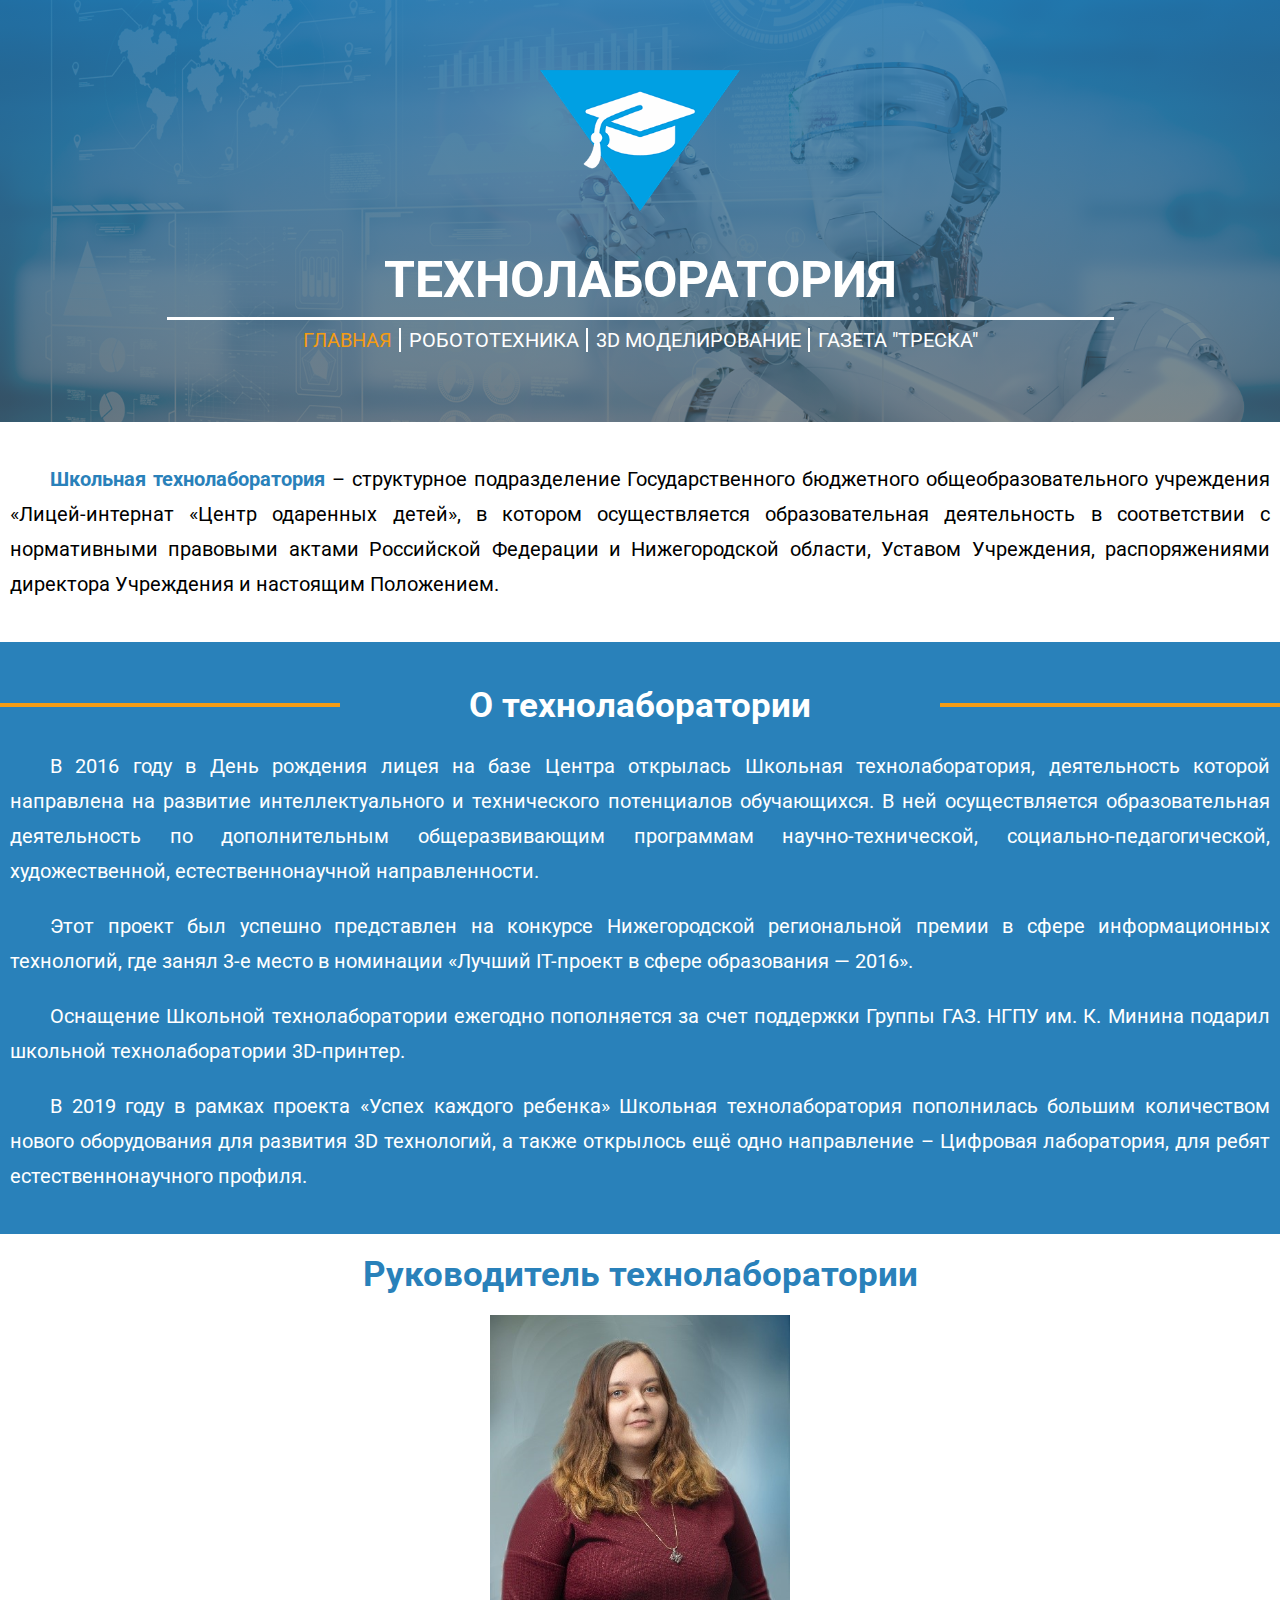
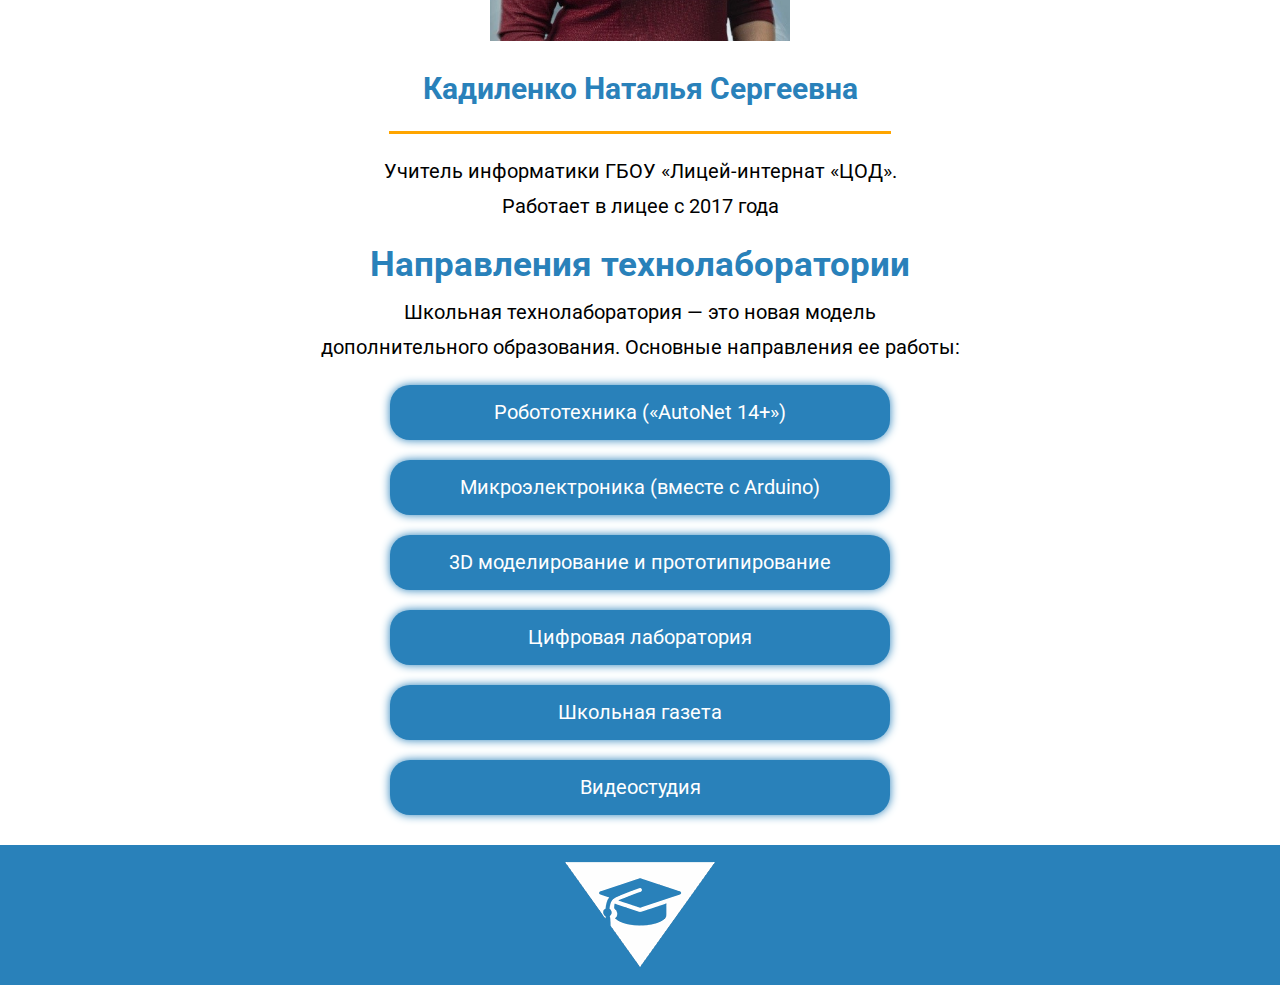
<file: index.html>
<!DOCTYPE html>
<html lang="rus">

<head>
    <meta charset="UTF-8">
    <meta name="viewport" content="width=device-width, initial-scale=1.0">
    <title>Главная</title>
    <link rel="stylesheet" href="CSS/home.css">
    <link href="https://fonts.googleapis.com/css2?family=Roboto:wght@400;700&display=swap" rel="stylesheet">
</head>

<body>
    <header>
        <div class="container">
            <div class="header_container">
                <div class="logo"></div>
                <h1>Технолаборатория</h1>
                <hr width="945" size="3" color="white">
                <a href="index.html" class="link_1">Главная</span></a>
                <a href="robotics.html" class="link link_2">Робототехника</span></a>
                <a href="modeling.html" class="link">3D моделирование</span></a>
                <a href="newspaper.html" class="link_5">Газета "Треска"</span></a>
            </div>
        </div>
    </header>
    <main>
        <div class="container">
            <div class="main_container">
                <p><span>Школьная технолаборатория</span> – структурное подразделение Государственного бюджетного общеобразовательного учреждения «Лицей-интернат «Центр одаренных детей», в котором осуществляется образовательная деятельность в соответствии
                    с нормативными правовыми актами Российской Федерации и Нижегородской области, Уставом Учреждения, распоряжениями директора Учреждения и настоящим Положением.</p>
            </div>
        </div>
    </main>
    <div class="information">
        <div class="container">
            <div class="information_container">
                <h1>О технолаборатории</h1>
                <p>В 2016 году в День рождения лицея на базе Центра открылась Школьная технолаборатория, деятельность которой направлена на развитие интеллектуального и технического потенциалов обучающихся. В ней осуществляется образовательная деятельность
                    по дополнительным общеразвивающим программам научно-технической, социально-педагогической, художественной, естественнонаучной направленности.</p>
                <p>Этот проект был успешно представлен на конкурсе Нижегородской региональной премии в сфере информационных технологий, где занял 3-е место в номинации «Лучший IT-проект в сфере образования — 2016».</p>
                <p>Оснащение Школьной технолаборатории ежегодно пополняется за счет поддержки Группы ГАЗ. НГПУ им. К. Минина подарил школьной технолаборатории 3D-принтер. </p>
                <p>В 2019 году в рамках проекта «Успех каждого ребенка» Школьная технолаборатория пополнилась большим количеством нового оборудования для развития 3D технологий, а также открылось ещё одно направление – Цифровая лаборатория, для ребят естественнонаучного
                    профиля.
                </p>
            </div>
        </div>
    </div>
    <div class="information_2">
        <div class="container">
            <div class="information_container_2">
                <div class="lead">
                    <h1>Руководитель технолаборатории</h1>
                    <div class="leader">
                        <img src="img/Руководитель.jpg" width="300">
                        <h2>Кадиленко Наталья Сергеевна </h2>
                        <hr width="500" size="3" color="orange">
                        <p><span>Учитель информатики ГБОУ «Лицей-интернат «ЦОД».</span><br> Работает в лицее с 2017 года</p>
                    </div>
                </div>
                <div class="directions">
                    <h1>Направления технолаборатории</h1>
                    <p>Школьная технолаборатория — это новая модель<br> дополнительного образования. Основные направления ее работы:</p>
                    <div class="direction">Робототехника («AutoNet 14+»)</div>
                    <div class="direction">Микроэлектроника (вместе с Arduino)</div>
                    <div class="direction">3D моделирование и прототипирование</div>
                    <div class="direction">Цифровая лаборатория</div>
                    <div class="direction">Школьная газета</div>
                    <div class="direction">Видеостудия</div>
                </div>
            </div>
        </div>
    </div>
    <footer>
        <div class="container">
            <div class="footer_container">
                <div class="logo_2"></div>
            </div>
        </div>
    </footer>
    <script src="JS/script.js"></script>
</body>

</html>
</file>
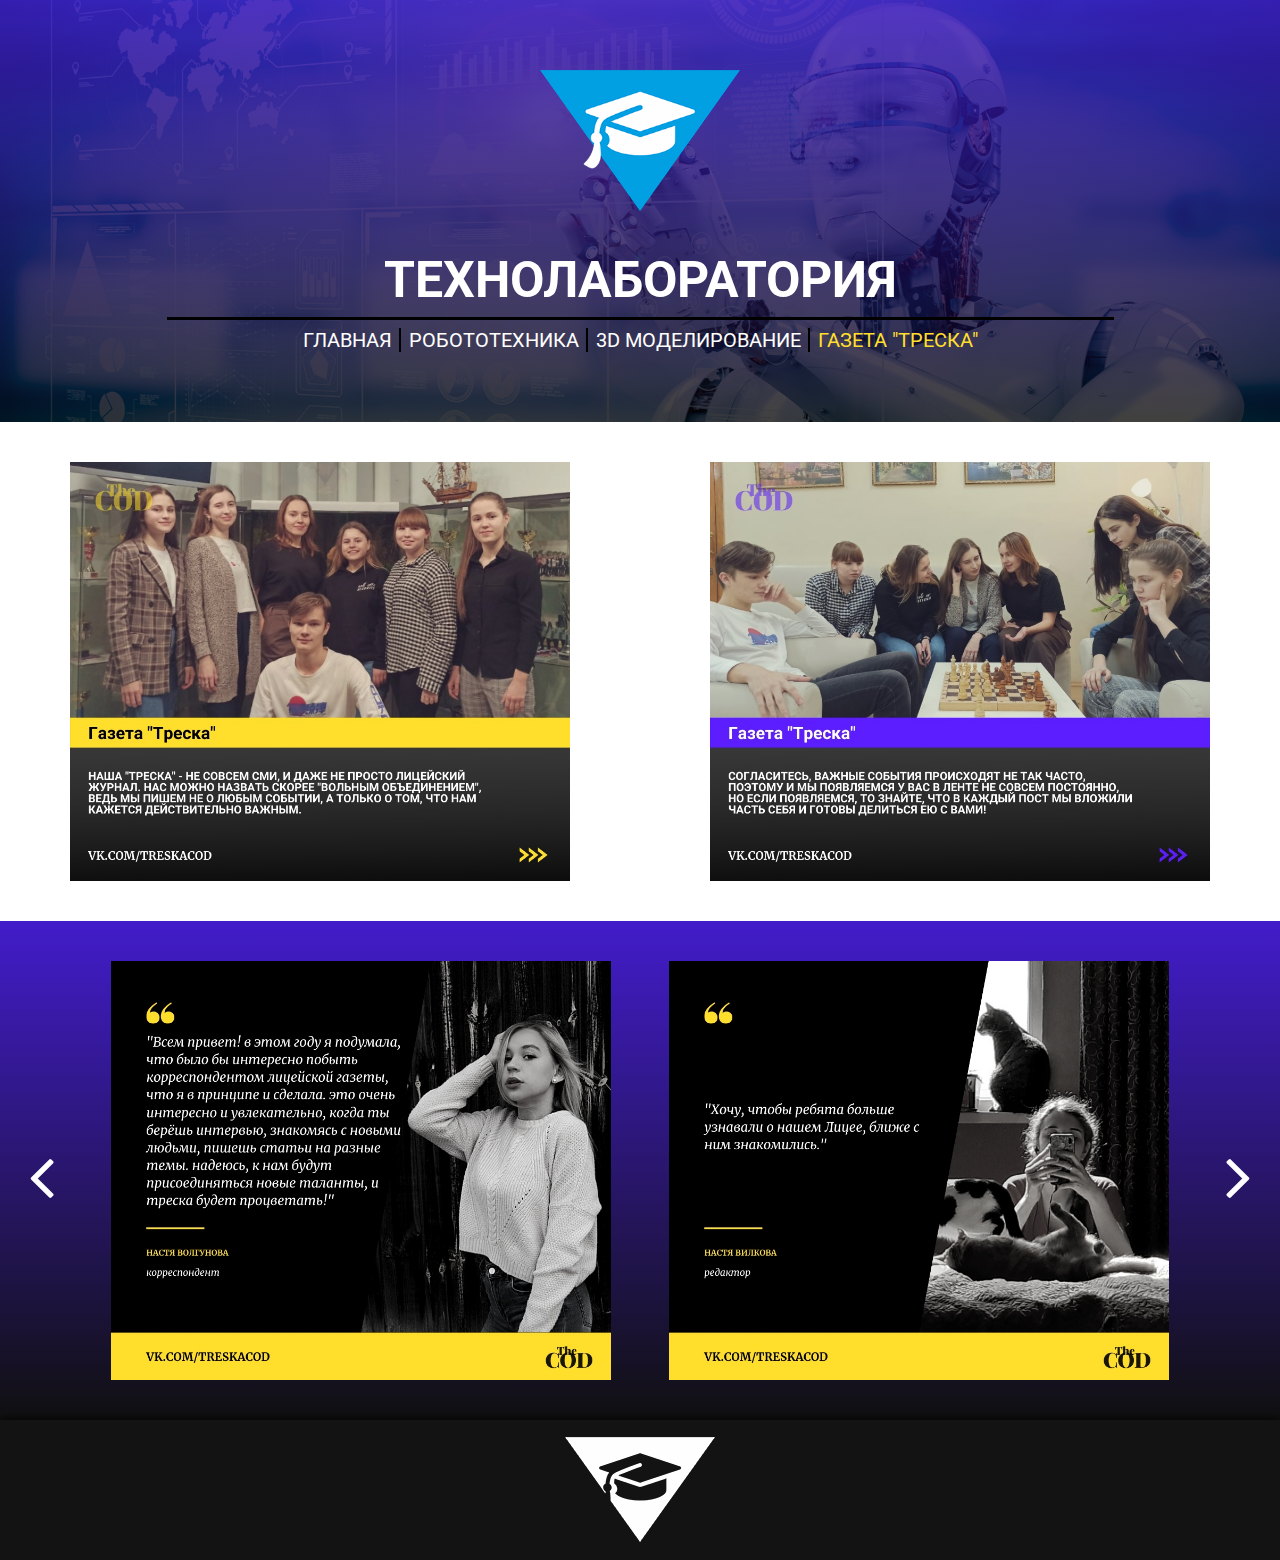
<file: newspaper.html>
<!DOCTYPE html>
<html lang="rus">

<head>
    <meta charset="UTF-8">
    <meta name="viewport" content="width=device-width, initial-scale=1.0">
    <title>Школьная газета</title>
    <link rel="stylesheet" href="CSS/newspaper.css">
    <link href="https://fonts.googleapis.com/css2?family=Roboto:wght@400;700&display=swap" rel="stylesheet">
    <link href="https://maxcdn.bootstrapcdn.com/font-awesome/4.2.0/css/font-awesome.min.css" rel="stylesheet">
    <meta name="viewport" content="width=device-width, initial-scale=1">
</head>

<body>
    <header>
        <div class="container">
            <div class="header_container">
                <div class="logo"></div>
                <h1>Технолаборатория</h1>
                <hr width="945" size="3" color="black">
                <a href="index.html" class="link">Главная</span></a>
                <a href="robotics.html" class="link link_2">Робототехника</span></a>
                <a href="modeling.html" class="link">3D моделирование</span></a>
                <a href="newspaper.html" class="link_5">Газета "Треска"</span></a>
            </div>
        </div>
    </header>
    <div class="about_news">
        <div class="container">
            <div class="about_news_container">
                <img src="img/gazeta_15.jpg" width="500">
                <img src="img/gazeta_16.jpg" width="500">
            </div>
        </div>
    </div>
    <main class="two">
        <div class="container">
            <div class="main_container one_part">
                <i class="fa fa-angle-left left_1" aria-hidden="true"></i>
                <img src="img/gazeta_5.jpg" width="500">
                <img src="img/gazeta_6.jpg" width="500">
                <i class="fa fa-angle-right right_1" aria-hidden="true"></i>
            </div>
            <div class="main_container two_part">
                <i class="fa fa-angle-left left_2" aria-hidden="true"></i>
                <img src="img/gazeta_7.jpg" width="500">
                <img src="img/gazeta_8.jpg" width="500">
                <i class="fa fa-angle-right right_2" aria-hidden="true"></i>
            </div>
            <div class="main_container three_part">
                <i class="fa fa-angle-left left_3" aria-hidden="true"></i>
                <img src="img/gazeta_12.jpg" width="500">
                <img src="img/gazeta_13.jpg" width="500">
                <i class="fa fa-angle-right right_3" aria-hidden="true"></i>
            </div>
            <div class="main_container four_part">
                <i class="fa fa-angle-left left_4" aria-hidden="true"></i>
                <img src="img/gazeta_14.jpg" width="500">
                <img src="img/gazeta_9.jpg" width="500">
                <i class="fa fa-angle-right right_4" aria-hidden="true"></i>
            </div>
            <div class="main_container five_part">
                <i class="fa fa-angle-left left_5" aria-hidden="true"></i>
                <img src="img/gazeta_10.jpg" width="500">
                <img src="img/gazeta_11.jpg" width="500">
                <i class="fa fa-angle-right right_5" aria-hidden="true"></i>
            </div>
        </div>
    </main>
    <footer>
        <div class="container">
            <div class="footer_container">
                <div class="logo_2"></div>
            </div>
        </div>
    </footer>
    <script src="JS/script.js"></script>
</body>

</html>
</file>
<file: CSS/home.css>
html{
    overflow-x: hidden;
    scroll-behavior:inherit;
}
body{
    margin: 0;
    font-family: 'Roboto', sans-serif;
    overflow-x: hidden;
}
.container{
    margin: 0 auto;
    max-width: 1280px;
    width: 100%;
}
header{
    width: 100%;
    background-image: linear-gradient( to top, rgba(89, 106, 114, 0.6), rgba(41, 129, 186, 0.8)), url(..//img/robot.png);
    background-size: cover;
    background-repeat: no-repeat;
}
.header_container{
    text-align: center;
    padding-top: 70px;
    padding-bottom: 70px;
}
.logo{
    background-image: url(..//img/logo_new.png); 
    background-repeat: no-repeat;
    background-size: 100%;
    width: 200px;
    height: 147px;
    margin: 0 auto;
}
.header_container h1{
    font-size: 50px;
    color: white;
    margin-bottom: 0;
    text-transform:uppercase;
}
.header_container a{
    text-decoration: none;
    font-size: 20px;
    text-transform:uppercase;
}
.link_1{
    color: rgb(244, 156, 19);
    border-right: 2px white solid;
    margin-right: 4px;
    padding-right: 7px;
}
.link{
    border-right: 2px white solid;
    margin-right: 4px;
    padding-right: 7px;
    color: white;
    margin-top: 20px;
}
.header_container a:hover{
    color: rgb(244, 156, 19);
}
.link_5{
    color: white;
}
/* Информация */
main{
    width: 100%;
}
.main_container{
    padding-top: 20px;
    padding-bottom: 20px;
}
.main_container span{
    color: rgb(41, 129, 186);
    font-weight: bold;
}
.main_container p{
    font-size: 20px;
    -ms-hyphens: auto;
    -webkit-hyphens: auto;
    hyphens: auto;
    line-height: 35px;
    text-indent: 40px;
    text-align: justify;
}
video{
    outline: none;
}
.information{
    background-color: rgb(41, 129, 186);
}
.information_container{
    padding-top: 20px;
    padding-bottom: 20px;
    color: white;
    font-size: 20px;
}
.information_container h1{
   text-align: center;
   font-size: 35px;
   position: relative;
}
.information_container h1:before, .information_container h1:after{
    content: " ";
    position: absolute;
    top: 50%;
    margin-top: -2px;
    left: 0;
    height: 4px;
    width: 460px;
    background-color:rgb(244, 156, 19);
 }
 .information_container h1:after{
     right: 0;
     left: auto;
 }
.information_container p{
    text-indent: 40px;
    line-height: 35px;
    text-align: justify;
}


.information_container_2{
    padding-top: 50px;
    padding-bottom: 30px;
    font-size: 20px;
    display: flex;
    justify-content:space-between;
}
.information_container_2 h1{
    text-align: center;
    font-size: 35px;
    color:  rgb(41, 129, 186);
    margin: 0;
}
.leader{
    text-align: center;
}
.information_container_2 img{
    margin-top: 50px;
}
.leader h2{
    color: rgb(41, 129, 186);
}
.leader p{
    line-height: 35px;
    font-size: 20px;
}
.leader span{
    font-size: 20px;
}
.directions{
    font-size: 20px;
    text-align: center;
}
.directions p{
    line-height: 35px;
    margin-top: 30px;
    
}
.direction{
    background-color:  rgb(41, 129, 186);
    color: white;
    width: 500px;
    border-radius: 20px;
    box-shadow: 0 0 10px rgb(41, 129, 186);
    padding-bottom: 10px;
    padding-top: 10px;
    line-height: 35px;
    margin: 0 auto;
    margin-bottom: 20px;
}
/* Подвал сайта */
footer{
    background-color: rgb(41, 129, 186);
}
.footer_container{
    padding-top: 10px;
    padding-bottom: 10px;
}
.logo_2{
    width: 200px;
    height: 120px;
    background-image: url(..//img/logo_new_gray.png);
    background-position: center;
    background-repeat: no-repeat;
    margin: 0 auto;
}

/* Адаптивная вёрстка */
@media screen and (min-width: 320px) and (max-width:480px)
{    
    body
    {
        overflow-x: hidden;
    }
    .container{
        min-width: 320px;
        max-width: 480px;
    }
    .header_container{
        padding-top: 20px;
        padding-bottom: 20px;
    }
    .logo{
        width: 150px;
        height: 120px;
    }
    .header_container h1{
        font-size: 30px;
    }
    .header_container a{
        font-size: 15px;
    }
    .main_container{
        padding-top: 10px;
        padding-bottom: 10px;
    }
    .main_container p{
        font-size: 15px;
        line-height: 25px;
        text-indent: 15px;
        text-align: center;
        padding-right: 10px;
        padding-left: 10px;
    }
    .information_container{
        padding-top: 10px;
        padding-bottom: 10px;
        font-size: 15px;
    }
    .information_container h1{
       font-size: 30px;
    }
    .information_container p{
        text-indent: 15px;
        line-height: 25px;
        text-align: center;
        padding-right: 10px;
        padding-left: 10px;
    }
    .information_container h1:before, .information_container h1:after{
        display: none;
    }
    .information_container_2{
        padding-top: 10px;
        padding-bottom: 10px;
        font-size: 20px;
        display: block;
    }
    .information_container_2 h1{
        font-size: 30px;
    }
    .information_container_2 img{
        margin-top: 10px;
    }
    .leader p{
        line-height: 25px;
        font-size: 15px;
    }
    .leader span{
        font-size: 20px;
    }
    .directions{
        font-size: 15px;
        text-align: center;
    }
    .directions p{
        line-height: 25px;
        margin-top: 10px;
        text-align: center;
    }
    .direction{
        width: 300px;
        line-height: 25px;
        text-align: center;
    }
    .footer_container{
        padding-top: 10px;
        padding-bottom: 10px;
    }
    .logo_2{
        width: 150px;
        height: 120px;
    }
}
@media screen and (min-width: 480px) and (max-width:599px)
{
    .container{
        min-width: 480px;
        max-width: 599px;
    }
    .header_container{
        padding-top: 20px;
        padding-bottom: 20px;
    }
    .logo{
        width: 150px;
        height: 120px;
    }
    .header_container h1{
        font-size: 30px;
    }
    .header_container a{
        font-size: 15px;
    }
    .main_container{
        padding-top: 10px;
        padding-bottom: 10px;
    }
    .main_container p{
        font-size: 15px;
        line-height: 25px;
        text-indent: 15px;
        text-align: center;
        padding-right: 10px;
        padding-left: 10px;
    }
    .information_container{
        padding-top: 10px;
        padding-bottom: 10px;
        font-size: 15px;
    }
    .information_container h1{
       font-size: 30px;
    }
    .information_container p{
        text-indent: 15px;
        line-height: 25px;
        text-align: center;
        padding-right: 10px;
        padding-left: 10px;
    }
    .information_container h1:before, .information_container h1:after{
        content: " ";
        position: absolute;
        top: 50%;
        margin-top: -2px;
        left: 0;
        height: 4px;
        width: 90px;
        background-color:rgb(244, 156, 19);
     }
     .information_container h1:after{
         right: 0;
         left: auto;
     }
    .information_container_2{
        padding-top: 10px;
        padding-bottom: 10px;
        font-size: 20px;
        display: block;
    }
    .information_container_2 h1{
        font-size: 30px;
    }
    .information_container_2 img{
        margin-top: 10px;
    }
    .leader p{
        line-height: 25px;
        font-size: 15px;
    }
    .leader span{
        font-size: 20px;
    }
    .directions{
        font-size: 15px;
        text-align: center;
    }
    .directions p{
        line-height: 25px;
        margin-top: 10px;
        text-align: center;
    }
    .direction{
        width: 300px;
        line-height: 25px;
        text-align: center;
    }
    .footer_container{
        padding-top: 10px;
        padding-bottom: 10px;
    }
    .logo_2{
        width: 150px;
        height: 120px;
    }
}
@media screen and (min-width: 600px) and (max-width:768px)
{
    .container{
        min-width: 600px;
        max-width: 768px;
    }
    .header_container{
        padding-top: 20px;
        padding-bottom: 20px;
    }
    .information_container{
        padding-top: 10px;
        padding-bottom: 10px;
        font-size: 20px;
    }
    .main_container p{
        font-size: 20px;
        line-height: 25px;
        text-indent: 15px;
        text-align: center;
        padding-right: 10px;
        padding-left: 10px;
    }
    .information_container{
        padding-top: 10px;
        padding-bottom: 10px;
        font-size: 20px;
    }
    .information_container h1{
       font-size: 35px;
    }
    .information_container p{
        text-indent: 15px;
        line-height: 25px;
        text-align: center;
        padding-right: 10px;
        padding-left: 10px;
    }
    .information_container h1:before, .information_container h1:after{
        width: 125px;
     }
     .information_container h1:after{
        right: 0;
        left: auto;
     }
     .information_container_2{
        padding-top: 10px;
        padding-bottom: 10px;
        font-size: 20px;
        display: block;
    }
    .information_container_2 img{
        margin-top: 10px;
    }
    .directions p{
        margin-top: 10px;
        text-align: center;
    }
}
@media screen and (min-width: 769px) and (max-width:1024px)
{
    .container{
        min-width: 769px;
        max-width: 1024px;
    }
    .information_container{
        padding-top: 10px;
        padding-bottom: 10px;
    }
    .main_container p{
        padding-right: 10px;
        padding-left: 10px;
    }
    .information_container p{
        padding-right: 10px;
        padding-left: 10px;
    }
    .information_container p, .main_container p{
        text-align: center;
    }
    .information_container h1:before, .information_container h1:after{
        width: 200px;
    }
     .information_container_2{
        padding-top: 20px;
        padding-bottom: 10px;
        display: block;
    }
    .information_container_2 img{
        margin-top: 20px;
    }
    .directions p{
        margin-top: 10px;
        text-align: center;
    }
}
@media screen and (min-width: 1025px) and (max-width:1280px)
{
    .container{
        min-width: 1025px;
        max-width: 1280px;
    }
    .information_container h1:before, .information_container h1:after{
        width: 340px;
    }
     .information_container_2{
        padding-top: 20px;
        padding-bottom: 10px;
        display: block;
    }
    .main_container p{
        padding-right: 10px;
        padding-left: 10px;
    }
    .information_container_2 img{
        margin-top: 20px;
    }
    .directions p{
        margin-top: 10px;
    }
    .information_container p{
        padding-right: 10px;
        padding-left: 10px;
    }
}
</file>
<file: CSS/newspaper.css>
html{
    overflow-x: hidden;
}
body{
    margin: 0;
    font-family: 'Roboto', sans-serif;
    -webkit-animation-duration: 2s;
    animation-duration: 2s;
    -webkit-animation-fill-mode: both;
    animation-fill-mode: both;
    -webkit-animation-name: show;
    animation-name: show;
    overflow-x: hidden;
}
@-webkit-keyframes show {
    0% {opacity: 0;}
    100% {opacity: 1;}
    }
    @keyframes show {
    0% {opacity: 0;}
    100% {opacity: 1;}
}

.container{
    margin: 0 auto;
    max-width: 1280px;
    width: 100%;
}
/* Шапка */
header{
    width: 100%;
    background-size: cover;
    background-repeat: no-repeat;
    background-image: linear-gradient( to top, rgba(0, 0, 0, 0.637), rgba(65, 28, 202, 0.8)), url(..//img/robot.png);
}
.header_container{
    text-align: center;
    padding-top: 70px;
    padding-bottom: 70px;
}
.logo{
    background-image: url(..//img/logo_new.png); 
    background-repeat: no-repeat;
    background-size: 100%;
    width: 200px;
    height: 147px;
    margin: 0 auto;
}
.header_container h1{
    font-size: 50px;
    color: white;
    margin-bottom: 0;
    text-transform:uppercase;
}
.header_container a{
    text-decoration: none;
    font-size: 20px;
    text-transform:uppercase;
}
.link{
    border-right: 2px black solid;
    margin-right: 4px;
    padding-right: 7px;
    color: white;
}
.link_5{
    color: rgb(255, 223, 44);
}
.link_3{
    color: rgb(92, 30, 255);
    border-right: 2px black solid;
    margin-right: 4px;
    padding-right: 7px;
}
.header_container a:hover{
    color: rgb(255, 223, 44);
}


.main_container{
    display: flex;
    justify-content: space-around;
    padding-top: 40px;
}
.two img{
    margin-bottom: 40px;
}
.main_container i{
    cursor: pointer;
    font-size: 70px;
    margin-top: 180px;
    color: white;
}
.main_container i:hover{
    color: rgb(255, 223, 44);
}

.one_part{
    -webkit-animation-duration: 2s;
    animation-duration: 2s;
    -webkit-animation-fill-mode: both;
    animation-fill-mode: both;
    -webkit-animation-name: show;
    animation-name: show;

}
.two_part, .three_part, .four_part, .five_part{
    display: none;
    -webkit-animation-duration: 2s;
    animation-duration: 2s;
    -webkit-animation-fill-mode: both;
    animation-fill-mode: both;
    -webkit-animation-name: show;
    animation-name: show;
 
}
.one img{
    margin-bottom: 40px;
}
.one{
    background-color: rgb(240, 240, 240);
}
.two{
    background-image: linear-gradient( to top, rgba(0, 0, 0, 0.938), rgb(66, 28, 202));
}

.about_news_container{
    padding-top: 40px;
    padding-bottom: 40px;
    display: flex;
    justify-content: space-around;
}
  /* Подвал сайта */
footer{
    background-color: rgba(0, 0, 0, 0.925);
    box-shadow: 0 0 10px black;
}
.footer_container{
    padding-top: 10px;
    padding-bottom: 10px;
    
}
.logo_2{
    width: 200px;
    height: 120px;
    background-image: url(..//img/logo_new_gray.png);
    background-position: center;
    background-repeat: no-repeat;
    margin: 0 auto;
}

/* lightbox */

img{
    cursor: pointer;
}
#lightbox{
    position: fixed;
    z-index: 1000;
    top: 0;
    width: 100%;
    height: 100%;
    background-color: rgba(0, 0, 0, 0.685);
display: none;
}

#lightbox.active{
    display: flex;
    justify-content: center;
    align-items: center;
}


/* Адаптивная вёрстка */
@media screen and (min-width: 320px) and (max-width:599px)
{ 
    body
    {
        overflow-x: hidden;
    }
    .container{
        min-width: 320px;
        max-width: 599px;
    }
    .header_container{
        padding-top: 20px;
        padding-bottom: 20px;
    }
    .logo{
        width: 150px;
        height: 120px;
    }
    .header_container h1{
        font-size: 30px;
    }
    .header_container a{
        font-size: 15px;
    }
    .two img{
        margin-bottom: 10px;
        width: 100%;
    }
    .main_container{
        display: flex;
        flex-direction: column;
        margin: 0 auto;
        padding: 0;
    }
    .one_part{
        padding-top: 10px;
    }
    .main_container img{
     width: 100%;
    }
    .main_container i{
        display: none;
    }
    .about_news_container{
        padding-top: 0px;
        padding-bottom: 0px;
        display: block;
    }
    .about_news_container img{
        width: 100%;
        margin: 0 auto;
        margin-top: 10px;
    }
    #lightbox{
    display: none;
    }
    #lightbox.active{
        display: none;
    }
    .footer_container{
        padding-top: 10px;
        padding-bottom: 10px;
    }
    .logo_2{
        width: 150px;
        height: 120px;
    }
}
@media screen and (min-width: 600px) and (max-width:768px)
{
    .container{
        min-width: 600px;
        max-width: 768px;
    }
    .header_container{
        padding-top: 20px;
        padding-bottom: 20px;
    }
    .two img{
        margin-bottom: 10px;
        width: 100%;
    }
    .main_container{
        display: flex;
        flex-direction: column;
        margin: 0 auto;
        padding: 0;
    }
    .one_part{
        padding-top: 10px;
    }
    .main_container img{
     width: 100%;
    }
    .main_container i{
        display: none;
    }
    .about_news_container{
        padding-top: 0px;
        padding-bottom: 0px;
        display: block;
    }
    .about_news_container img{
        width: 100%;
        margin: 0 auto;
        margin-top: 10px;
    }
    #lightbox{
    display: none;
    }
    #lightbox.active{
        display: none;
    }
    .footer_container{
        padding-top: 10px;
        padding-bottom: 10px;
    }
    .logo_2{
        width: 150px;
        height: 120px;
    }
}
@media screen and (min-width: 769px) and (max-width:1060px)
{
    .container{
        min-width: 769px;
        max-width: 1060px;
    }
    .container{
        min-width: 600px;
        max-width: 768px;
    }
    .header_container{
        padding-top: 20px;
        padding-bottom: 20px;
    }
    .two img{
        margin-bottom: 10px;
    }
    .main_container{
        display: block;
        margin: 0 auto;
        padding: 0;
       text-align: center;
    }
    .one_part{
        padding-top: 10px;
    }
    .main_container i{
        display: none;
    }
    .about_news_container{
        padding-top: 0px;
        padding-bottom: 0px;
        display: block;
        text-align: center;
    }
    .about_news_container img{
        margin: 0 auto;
        margin-top: 10px;
    }
    #lightbox{
    display: none;
    }
    #lightbox.active{
        display: none;
    }
}
</file>
